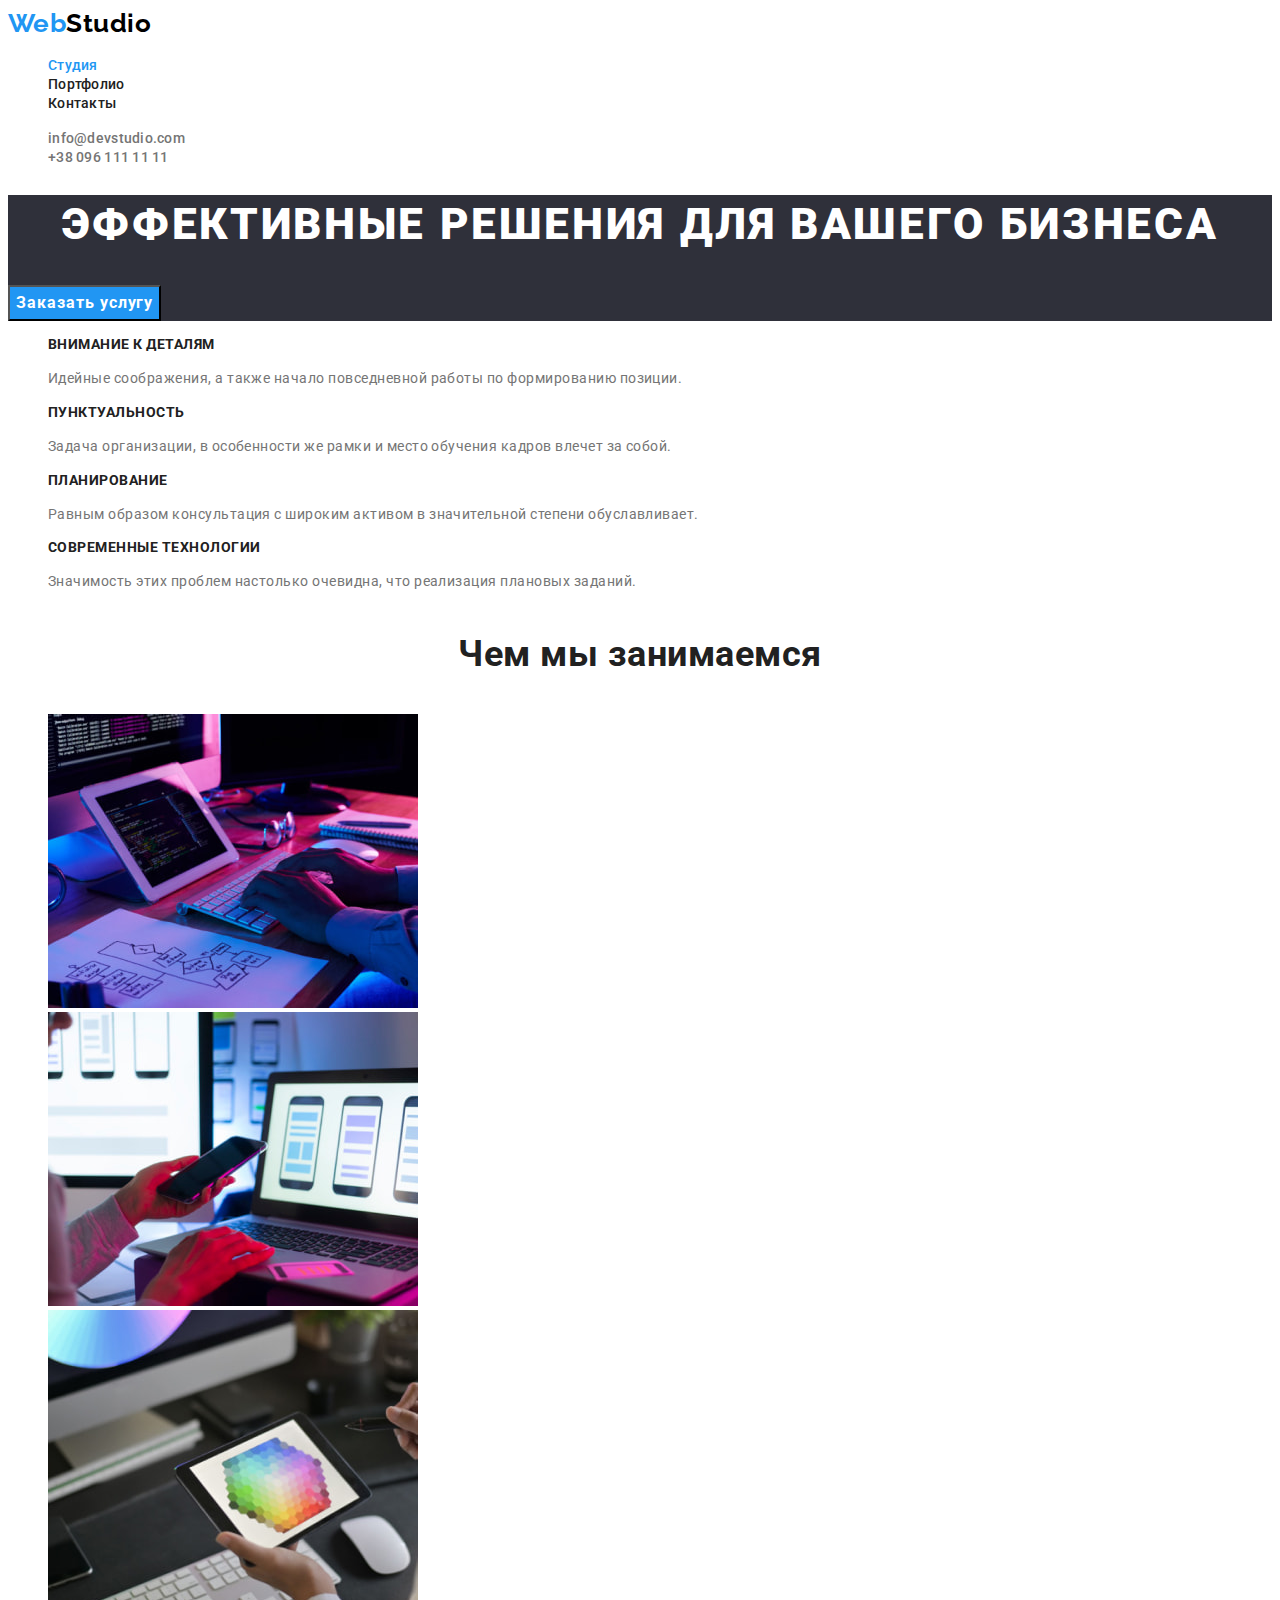
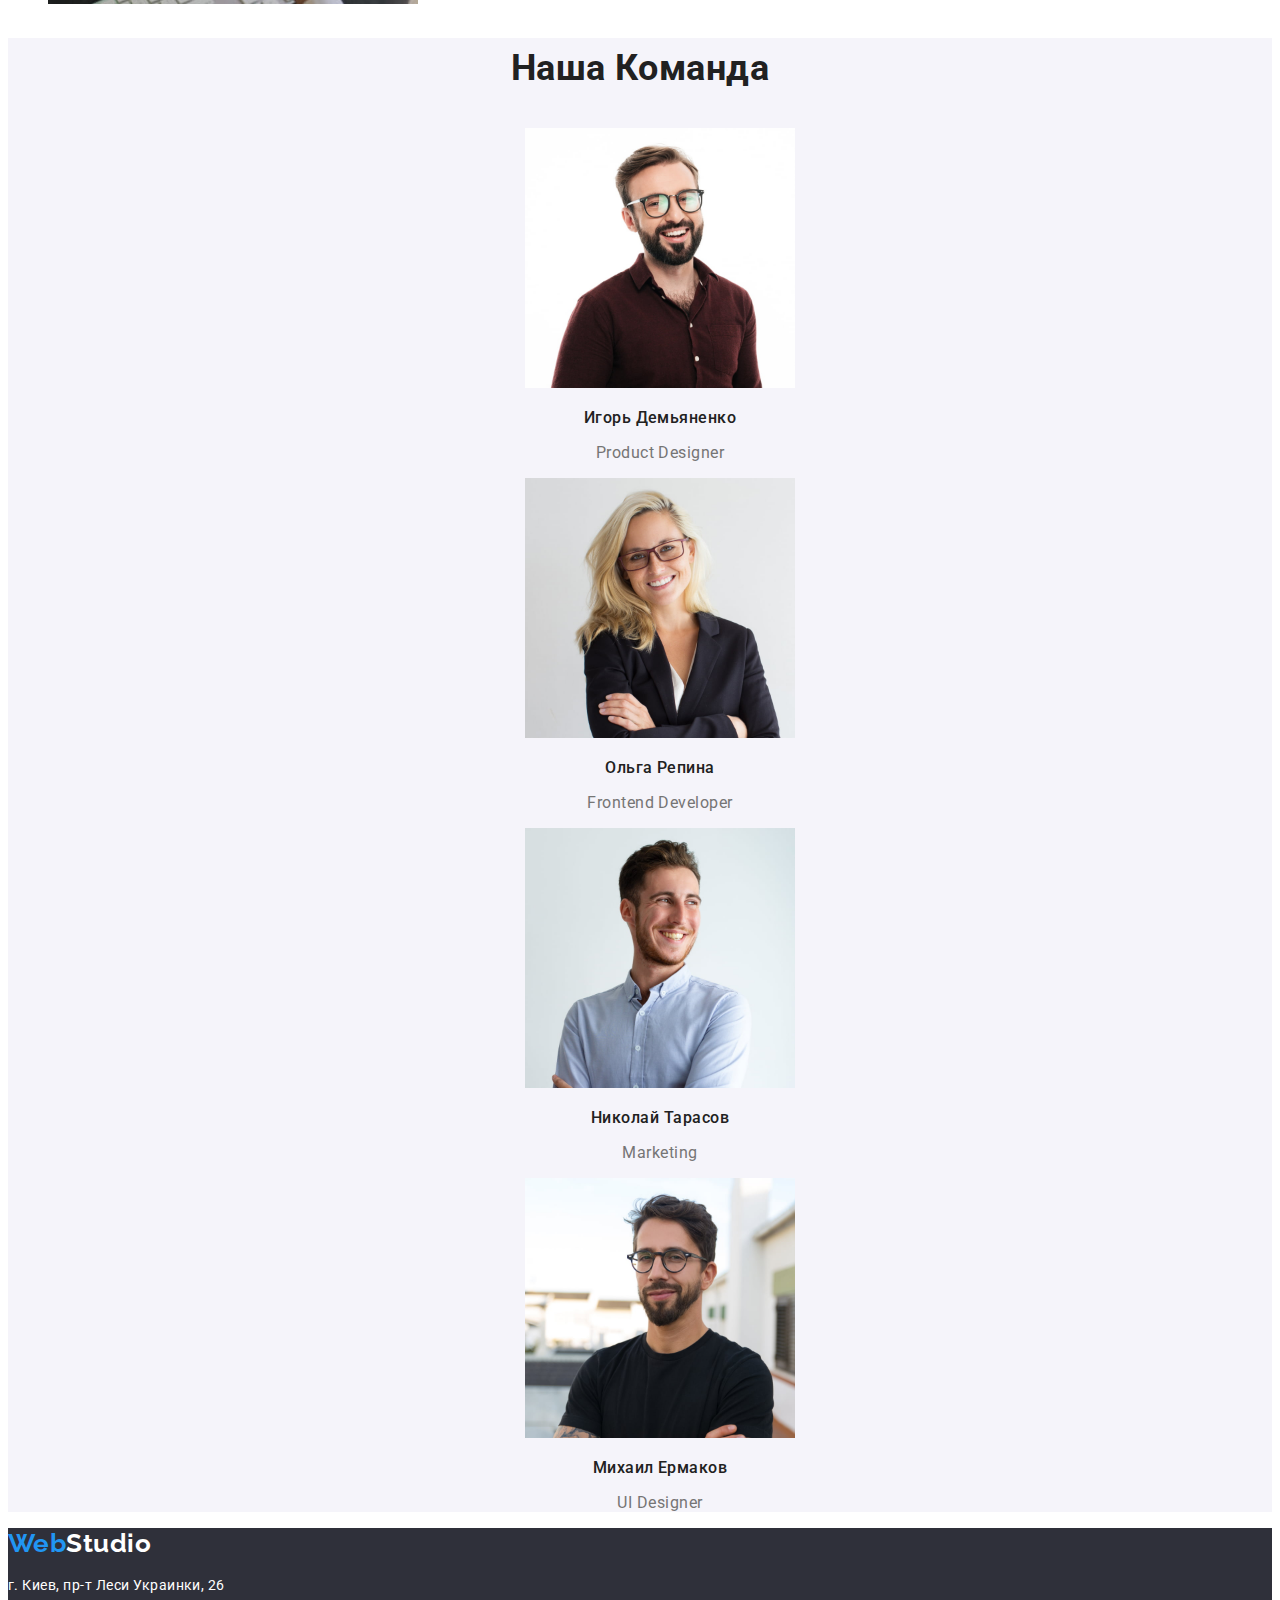
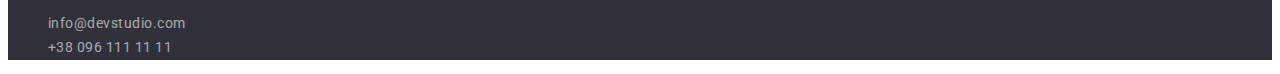
<file: index.html>
<!DOCTYPE html>
<html lang="ru">

<head>
    <meta charset="UTF-8">
    <meta http-equiv="X-UA-Compatible" content="IE=edge">
    <meta name="viewport" content="width=device-width, initial-scale=1.0">
    <title>WebStudio</title>
    <link rel="stylesheet" href=" https://cdnjs.com/libraries/modern-normalize">
    <link rel="preconnect" href="https://fonts.gstatic.com">
    <link href="https://fonts.googleapis.com/css2?family=Raleway:wght@700&family=Roboto:wght@400;500;700;900&display=swap"
        rel="stylesheet">
    <link rel="stylesheet" href="./css/styles.css">
</head>
<body>
    <!--Шапка-->
    <header>
        <nav>
            <a class="logo" href="./index.html">
                <span class="logo-accent">Web</span>Studio
            </a>
            <ul class="nav-list list">
                <li><a class="nav-link-current" href="./index.html">Студия</a></li>
                <li><a class="nav-link" href="./portfolio.html">Портфолио</a></li>
                <li><a class="nav-link" href="">Контакты</a></li>
            </ul>
        </nav>
        <ul class="contact-list list">
            <li><a class="contact-item" href="mailto:info@devstudio.com">info@devstudio.com</a></li>
            <li><a class="contact-item" href="tel:+380961111111">+38 096 111 11 11</a></li>
        </ul>
    </header>
    <main>
        <!--Секция Герой-->
        <section class="hero">
            <h1 class="hero-title">Эффективные решения для вашего бизнеса</h1>
            <button class="button-hero" type="button">Заказать услугу</button>
        </section>
        <!--Секция 2-->
        <section>
            <h2 class=visually-hidden>Наши преимущества</h2>
            <ul class="benefits-list list">
                <li>
                    <h3 class="benefits-item-title">Внимание к деталям</h3>
                    <p class="benefits-item">Идейные соображения, а также начало повседневной работы по формированию позиции.</p>
                </li>
                <li>
                    <h3 class="benefits-item-title">Пунктуальность</h3>
                    <p class="benefits-item">Задача организации, в особенности же рамки и место обучения кадров влечет за собой.</p>
                </li>
                <li>
                    <h3 class="benefits-item-title">Планирование</h3>
                    <p class="benefits-item">Равным образом консультация с широким активом в значительной степени обуславливает.</p>
                </li>
                <li>
                    <h3 class="benefits-item-title">Современные технологии</h3>
                    <p class="benefits-item">Значимость этих проблем настолько очевидна, что реализация плановых заданий.</p>
                </li>
            </ul>
        </section>
        <!--Секция 3-->
        <section>
            <h2 class="section-title">Чем мы занимаемся</h2>
            <ul class="list">
                <li><img src="./images/pic1.jpg" alt="Работа с кодом" width="370"></li>
                <li><img src="./images/pic2.jpg" alt="Работа с макетами" width="370"></li>
                <li><img src="./images/pic3.jpg" alt="Работа с цветом" width="370"></li>
            </ul>
        </section>
        <!--Секция 4-->
        <section class=our-team>
            <h2 class="section-title">Наша Команда</h2>
            <ul class="list">
                <li>
                    <img src="./images/photo1.jpg" alt="Фото Игоря Демьяненко" width="270">
                    <h3 class="team-member">Игорь Демьяненко</h3>
                    <p class="team-member-position">Product Designer</p>
                </li>
                <li>
                    <img src="./images/photo2.jpg" alt="Фото Ольги Репиной" width="270">
                    <h3 class="team-member">Ольга Репина</h3>
                    <p class="team-member-position">Frontend Developer</p>
                </li>
                <li>
                    <img src="./images/photo3.jpg" alt="Фото Николая Тарасова" width="270">
                    <h3 class="team-member">Николай Тарасов</h3>
                    <p class="team-member-position">Marketing</p>
                </li>
                <li>
                    <img src="./images/photo4.jpg" alt="Фото Михаила Ермакова" width="270">
                    <h3 class="team-member">Михаил Ермаков</h3>
                    <p class="team-member-position">UI Designer</p>
                </li>
            </ul>
        </section>
    </main>
    <footer class="footer">
        <a class="logo" href="./index.html"><span class="logo-accent">Web</span><span class="logo-dark-bg">Studio</span></a> 
        <address class="address">
            <p>г. Киев, пр-т Леси Украинки, 26</p>
        <ul class="list">
           <li><a class="footer-contact-item" href="mailto:info@devstudio.com">info@devstudio.com</a></li>
           <li><a class="footer-contact-item" href="tel:+380961111111">+38 096 111 11 11</a></li>
       </ul>
        </address> 
    </footer>
</body>

</html>
</file>
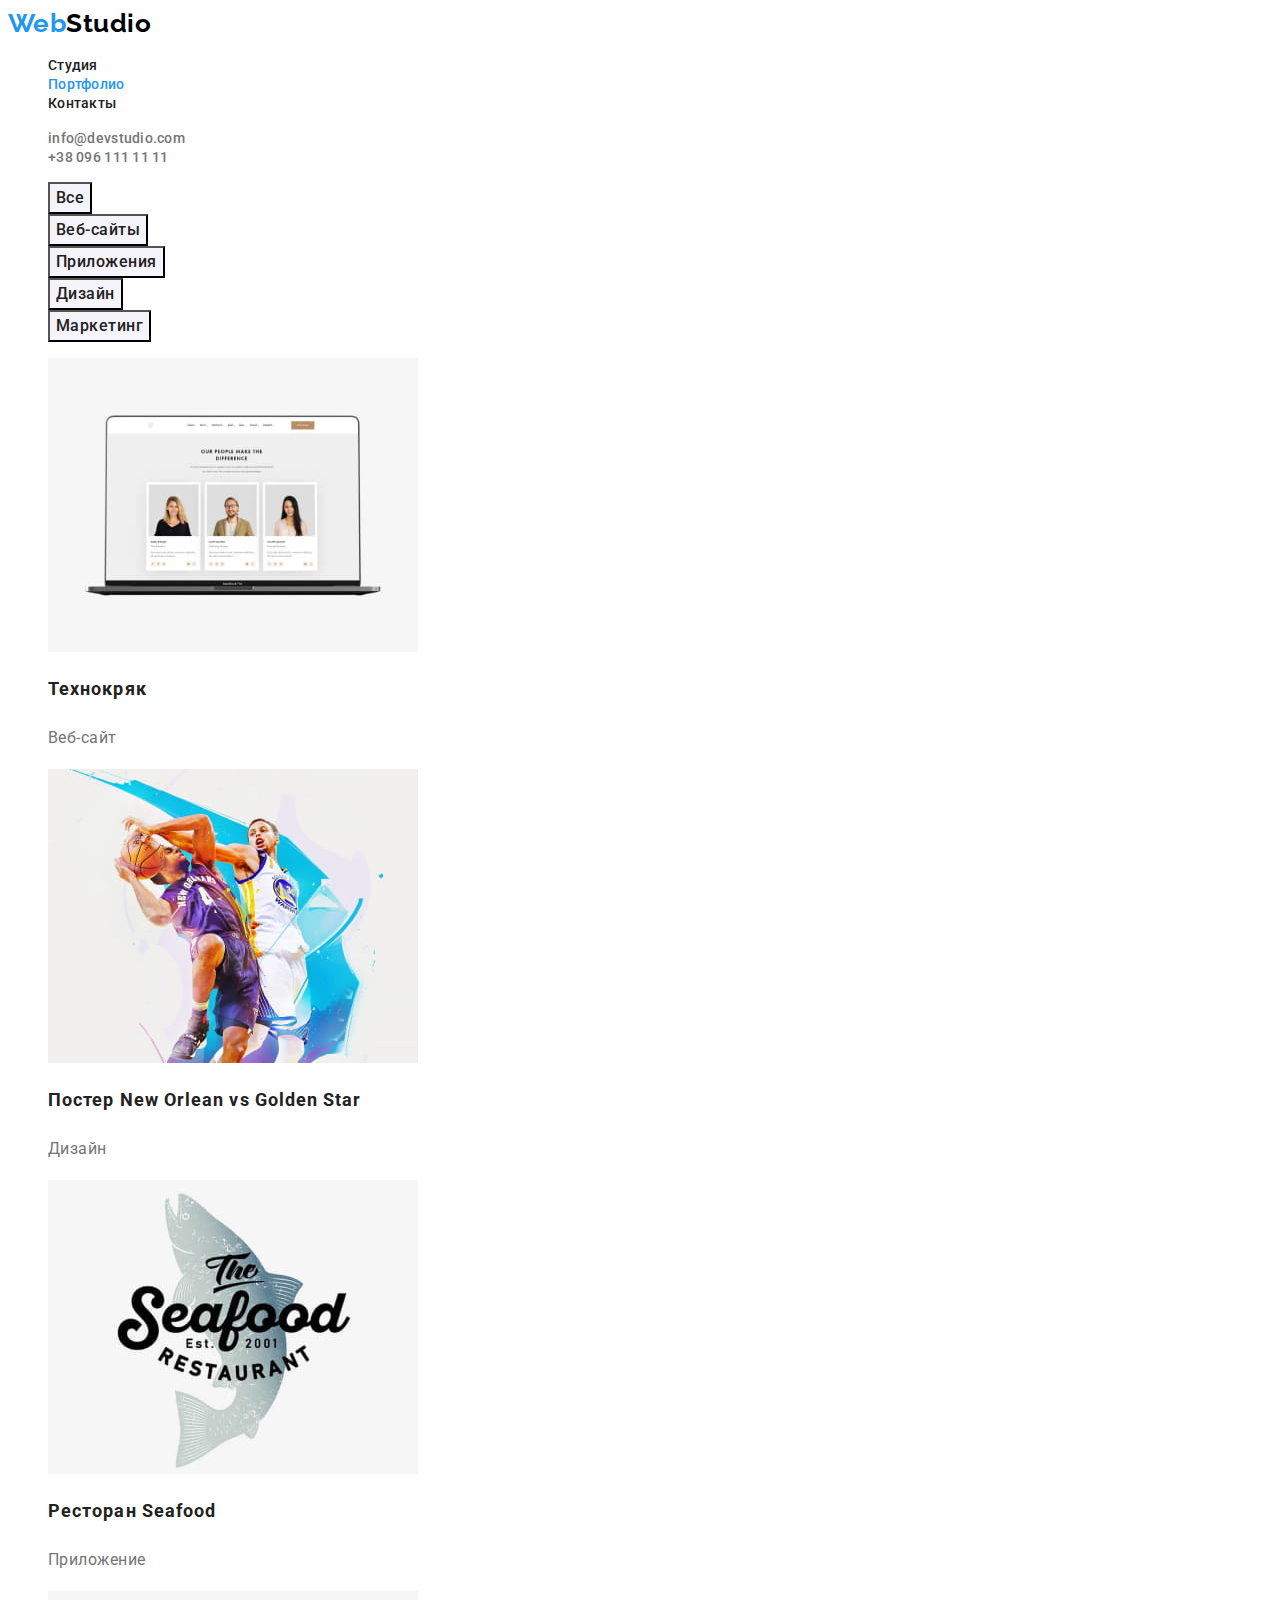
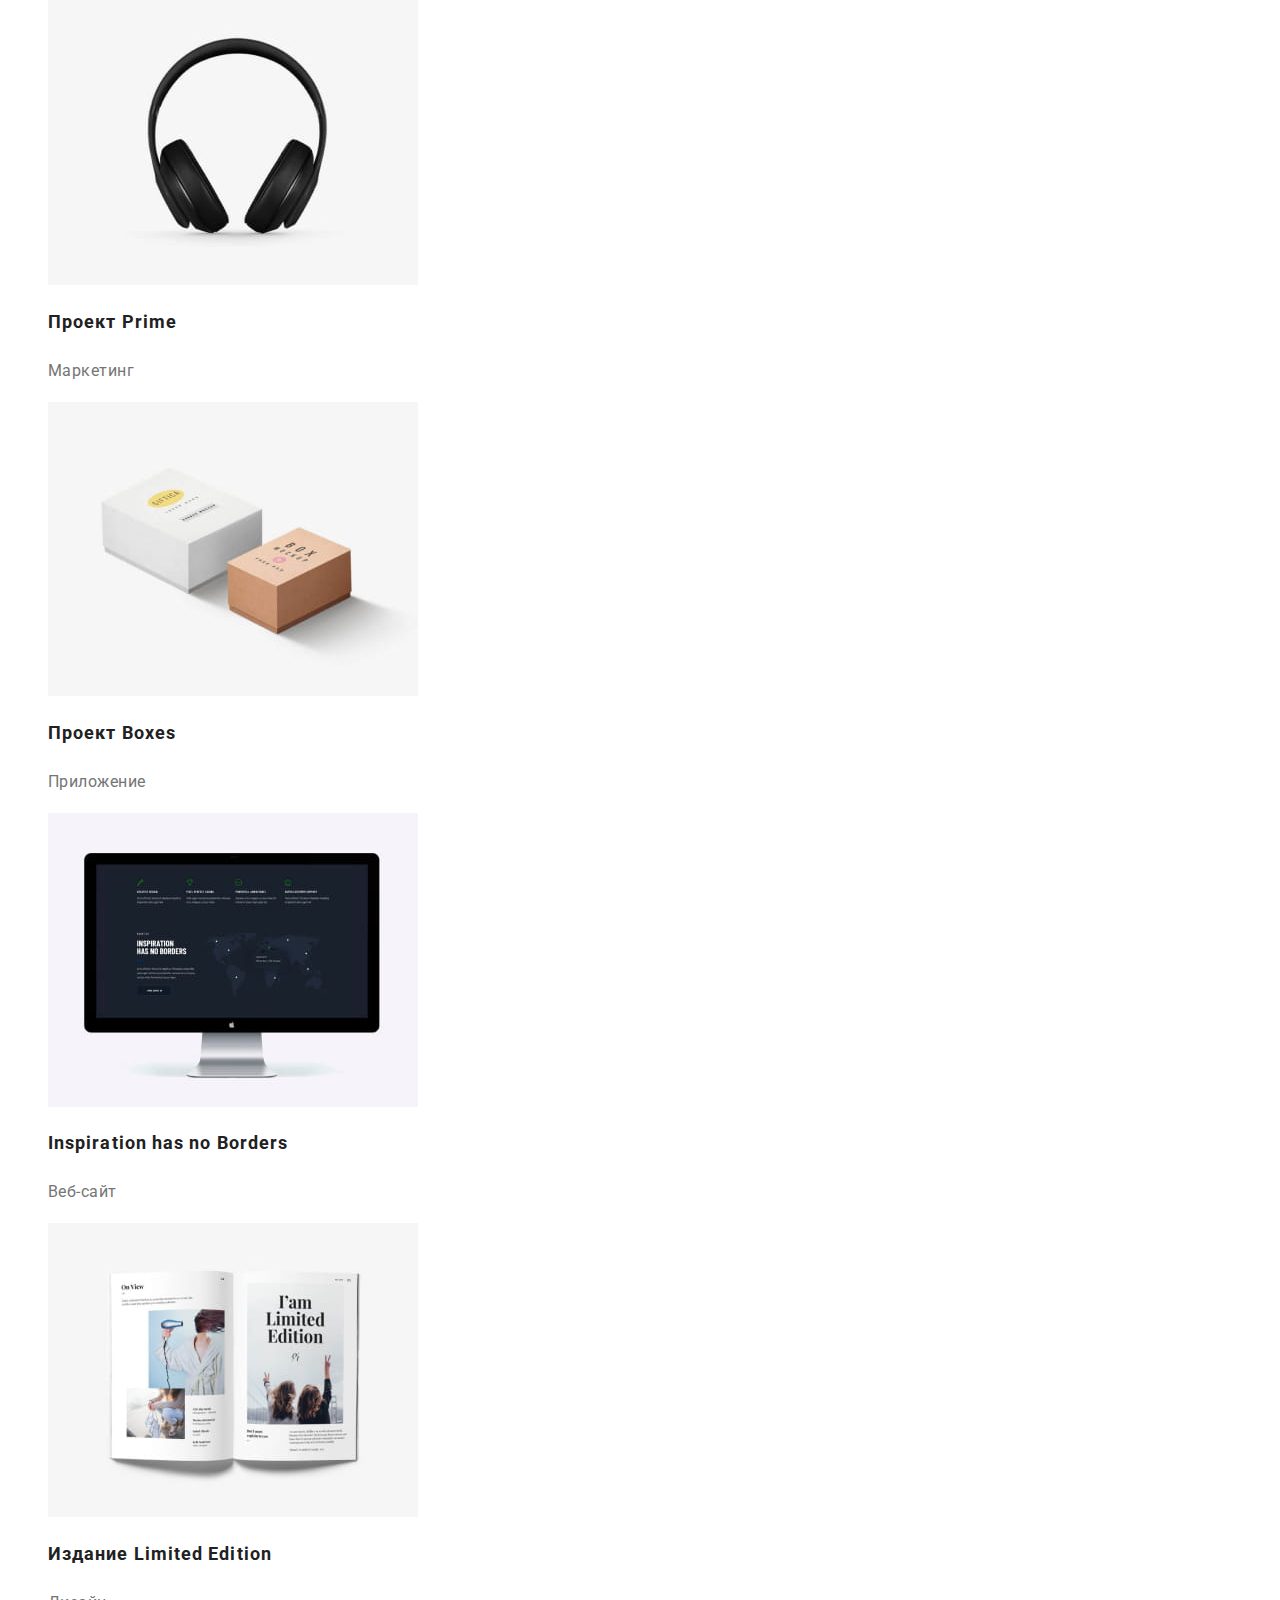
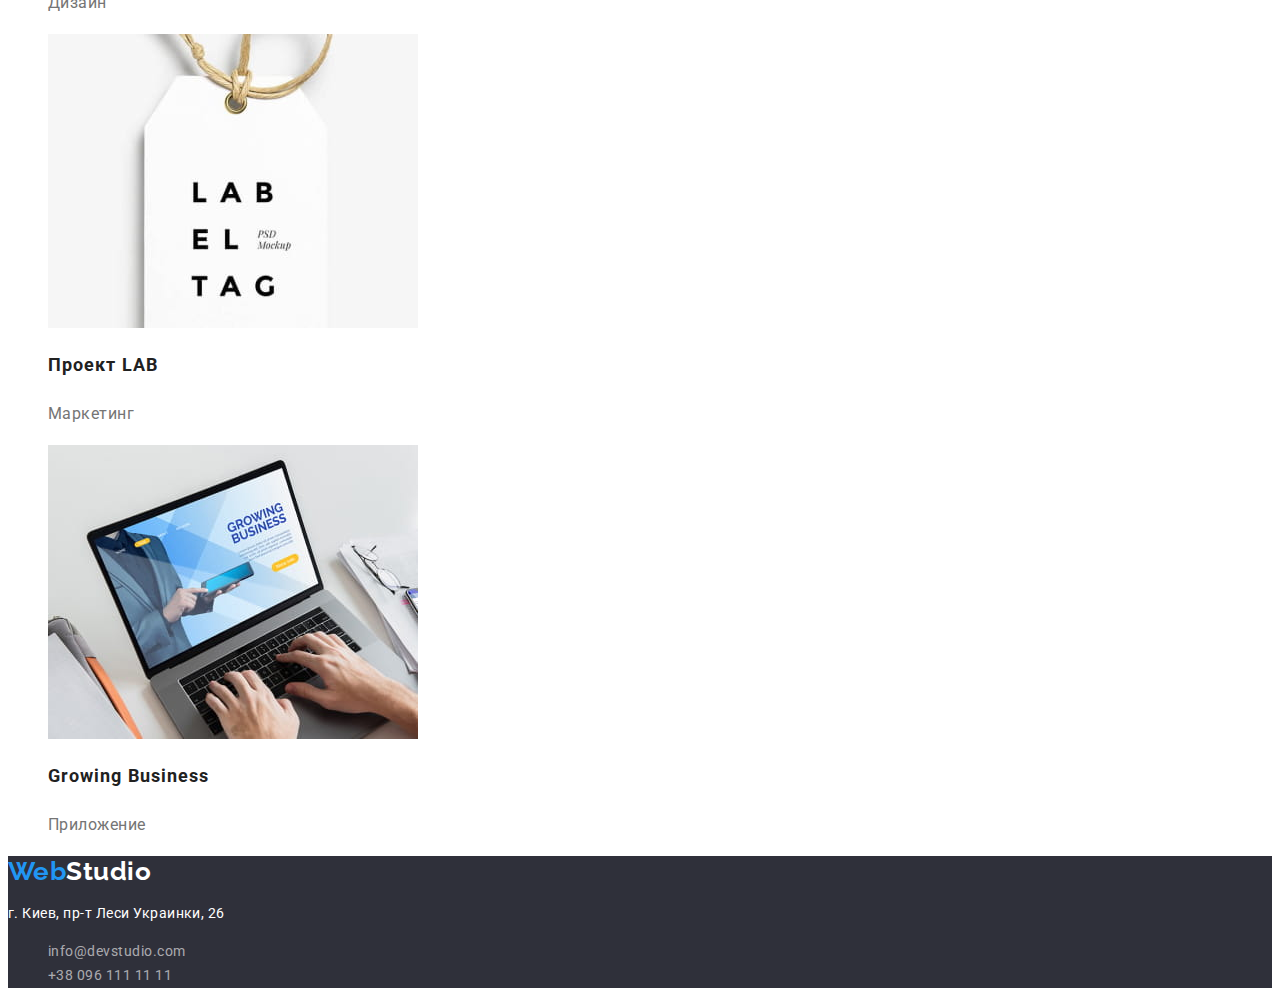
<file: portfolio.html>
<!DOCTYPE html>
<html lang="ru">
<head>
    <meta charset="UTF-8">
    <meta http-equiv="X-UA-Compatible" content="IE=edge">
    <meta name="viewport" content="width=device-width, initial-scale=1.0">
    <title>Portfolio</title>
    <link rel="stylesheet" href=" https://cdnjs.com/libraries/modern-normalize">
    <link rel="preconnect" href="https://fonts.gstatic.com">
    <link href="https://fonts.googleapis.com/css2?family=Raleway:wght@700&family=Roboto:wght@400;500;700;900&display=swap"
        rel="stylesheet">
    <link rel="stylesheet" href="./css/styles.css">
</head>
<body>
    <!--Шапка-->
    <header>
        <nav>
            <a class="logo" href="./index.html">
                <span class="logo-accent">Web</span>Studio
            </a>
            <ul class="nav-list list">
                <li><a class="nav-link" href="./index.html">Студия</a></li>
                <li><a class="nav-link-current" href="./portfolio.html">Портфолио</a></li>
                <li><a class="nav-link" href="">Контакты</a></li>
            </ul>
        </nav>
        <ul class="contact-list list">
            <li><a class="contact-item" href="mailto:info@devstudio.com">info@devstudio.com</a></li>
            <li><a class="contact-item" href="tel:+380961111111">+38 096 111 11 11</a></li>
        </ul>
    </header>
    <main>
        <section>
            <h1 class="visually-hidden">Портфолио</h1>
            <ul class="button-list list">
                <li><button type="button">Все</button></li>
                <li><button type="button">Веб-сайты</button></li>
                <li><button type="button">Приложения</button></li>
                <li><button type="button">Дизайн</button></li>
                <li><button type="button">Маркетинг</button></li>
            </ul>
            <ul class="portfolio-item-list list">
                <li class="portfolio-item">
                    <a href="">
                    <img src="./images/img-1.jpg" alt="Сайт Технокряк" width="370">
                    <h2 class="portfolio-item-title">Технокряк</h2>
                    <p class="portfolio-item-desc">Веб-сайт</p>
                    </a>
                </li>
                <li class="portfolio-item">
                    <a href="">
                    <img src="./images/img-2.jpg" alt="Постер баскетбол" width="370">
                    <h2 class="portfolio-item-title">Постер New Orlean vs Golden Star</h2>
                    <p class="portfolio-item-desc">Дизайн</p>
                    </a>
                </li>
                <li class="portfolio-item">
                    <a href="">
                    <img src="./images/img-3.jpg" alt="Логотип ресторана" width="370">
                    <h2 class="portfolio-item-title">Ресторан Seafood</h2>
                    <p class="portfolio-item-desc">Приложение</p>
                    </a>
                </li>
                <li class="portfolio-item">
                    <a href="">
                    <img src="./images/img-4.jpg" alt="Наушники" width="370">
                    <h2 class="portfolio-item-title">Проект Prime</h2>
                    <p class="portfolio-item-desc">Маркетинг</p>
                    </a>
                </li>
                <li class="portfolio-item">
                    <a href="">
                    <img src="./images/img-5.jpg" alt="Два бокса" width="370">
                    <h2 class="portfolio-item-title">Проект Boxes</h2>
                    <p class="portfolio-item-desc">Приложение</p>
                    </a>
                </li>
                <li class="portfolio-item">
                    <a href="">
                    <img src="./images/img-6.jpg" alt="Страница сайта" width="370">
                    <h2 class="portfolio-item-title">Inspiration has no Borders</h2>
                    <p class="portfolio-item-desc">Веб-сайт</p>
                    </a>
                </li>
                <li class="portfolio-item">
                    <a href="">
                    <img src="./images/img-7.jpg" alt="Открытая книга" width="370">
                    <h2 class="portfolio-item-title">Издание Limited Edition</h2>
                    <p class="portfolio-item-desc">Дизайн</p>
                    </a>
                </li>
                <li class="portfolio-item">
                    <a href="">
                    <img src="./images/img-8.jpg" alt="Бирка" width="370">
                    <h2 class="portfolio-item-title">Проект LAB</h2>
                    <p class="portfolio-item-desc">Маркетинг</p>
                    </a>
                </li>
                <li class="portfolio-item">
                    <a href="">
                    <img src="./images/img-9.jpg" alt="Работа за ноутбуком" width="370">
                    <h2 class="portfolio-item-title">Growing Business</h2>
                    <p class="portfolio-item-desc">Приложение</p>
                    </a>
                </li>
            </ul>
        </section>
    </main>
    <footer class="footer">
        <a class="logo" href="./index.html"><span class="logo-accent">Web</span><span class="logo-dark-bg">Studio</span></a>
        <address class="address">
            <p>г. Киев, пр-т Леси Украинки, 26</p>
            <ul class="list">
                <li><a class="footer-contact-item" href="mailto:info@devstudio.com">info@devstudio.com</a></li>
                <li><a class="footer-contact-item" href="tel:+380961111111">+38 096 111 11 11</a></li>
            </ul>
        </address>
    </footer>
</body>
</html>
</file>
<file: css/styles.css>
:root {
  --primary-text-color: #212121;
  --secondary-text-color: #757575;
  --accent-color: #2196f3;
  --logo-text-color: #000000;
  --button-bg-color: #f5f4fa;
  --dark-bg-color: #2f303a;
  --light-text-color: #ffffff;
}

body {
  font-family: Roboto, sans-serif;
  letter-spacing: 0.03em;
  color: var(--primary-text-color);
}
/*Шапка*/
/*Логотип*/
.logo {
  font-family: Raleway, sans-serif;
  text-decoration: none;
  font-size: 26px;
  font-weight: 700;
  line-height: 1.19;
  color: var(--logo-text-color);
}
.logo-accent {
  color: var(--accent-color);
}

.nav-link {
  text-decoration: none;
  font-weight: 500;
  font-size: 14px;
  line-height: 1.14;
  letter-spacing: 0.02em;
  color: var(--primary-text-color);
}
.nav-link:hover{
  color:var(--accent-color)
}

.nav-link:focus{
  color:var(--accent-color)
}
.nav-link-current {
  text-decoration: none;
  font-weight: 500;
  font-size: 14px;
  line-height: 1.14;
  letter-spacing: 0.02em;
  color: var(--accent-color);
}
.contact-item {
  text-decoration: none;
  font-weight: 500;
  font-size: 14px;
  line-height: 1.14;
  letter-spacing: 0.02em;
  color: var(--secondary-text-color);
}
.contact-item:hover {
  color: var(--accent-color);
}
.contact-item:focus {
  color: var(--accent-color);
}
/*Главная страница*/
/*Герой*/
.hero {
  background-color: var(--dark-bg-color);
}
.hero-title {
  font-weight: 900;
  font-size: 44px;
  line-height: 1.36;
  text-align: center;
  letter-spacing: 0.06em;
  text-transform: uppercase;
  color: var(--light-text-color);
}
.button-hero {
  font-family: inherit;
  font-weight: 700;
  font-size: 16px;
  line-height: 1.88;
  display: flex;
  align-items: center;
  text-align: center;
  letter-spacing: 0.06em;
  color: var(--light-text-color);
  background-color: var(--accent-color);
}
/*Секции*/
.visually-hidden {
  position: absolute !important;
  clip: rect(1px 1px 1px 1px);
  clip: rect(1px, 1px, 1px, 1px);
  padding: 0 !important;
  border: 0 !important;
  height: 1px !important;
  width: 1px !important;
  overflow: hidden;
}
.list {
  list-style: none;
}
.benefits-item-title {
  font-weight: 700;
  font-size: 14px;
  line-height: 1.14;
  text-transform: uppercase;
}
.benefits-item {
  font-size: 14px;
  line-height: 1.71;

  color: var(--secondary-text-color);
}
.section-title {
  font-weight: 700;
  font-size: 36px;
  line-height: 1.67;
  text-align: center;
}
.our-team {
  font-size: 16px;
  line-height: 1.19;
  text-align: center;

  background-color: var(--button-bg-color);
}
.team-member {
  font-weight: 500;
  font-size: inherit;
}
.team-member-position {
  color: #757575;
}

/*Подвал*/
.footer {
  font-size: 14px;
  line-height: 1.71;

  color: var(--light-text-color);
  background-color: var(--dark-bg-color);
}
.logo-dark-bg {
  color: var(--light-text-color);
}
.address {
  font-style: normal;
}
.footer-contact-item {
  text-decoration: none;
  color: rgba(255, 255, 255, 0.6);
}
.footer-contact-item:hover {
  color: var(--accent-color);
}
.footer-contact-item:focus {
  color: var(--accent-color);
}

/*Портфолио*/
.button-list button {
  font-family: inherit;
  font-weight: 500;
  font-size: 16px;
  line-height: 1.63;
  text-align: center;
  letter-spacing: inherit;

  color: inherit;
  background-color: var(--button-bg-color);
}
.button-list button:hover {
  color: var(--light-text-color);
  background-color: var(--accent-color);
}
.button-list button:focus {
  color: var(--light-text-color);
  background-color: var(--accent-color);
}

.portfolio-item a {
  text-decoration: none;
}
.portfolio-item-title {
  font-weight: 700;
  font-size: 18px;
  line-height: 2;
  letter-spacing: 0.06em;

  color: var(--primary-text-color);
}
.portfolio-item-desc {
  font-size: 16px;
  line-height: 1.87;

  color: var(--secondary-text-color);
}
</file>
